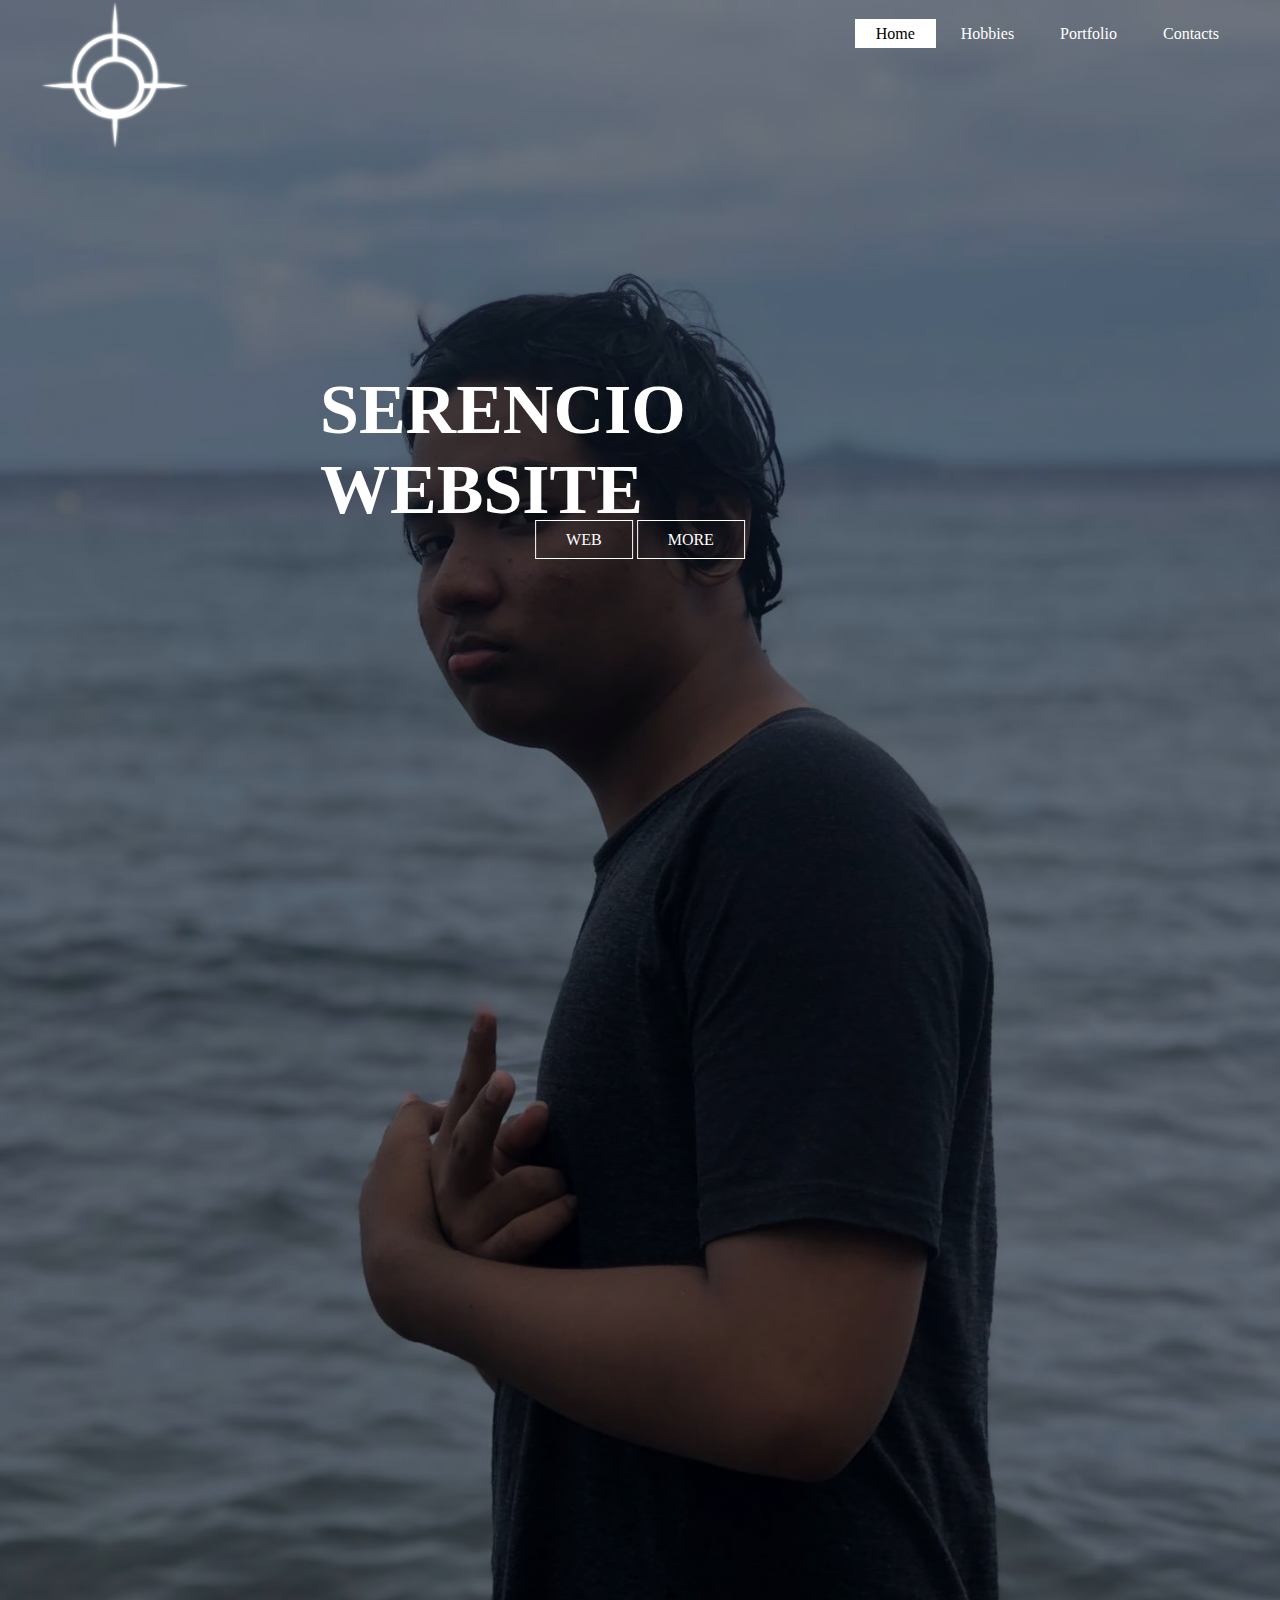
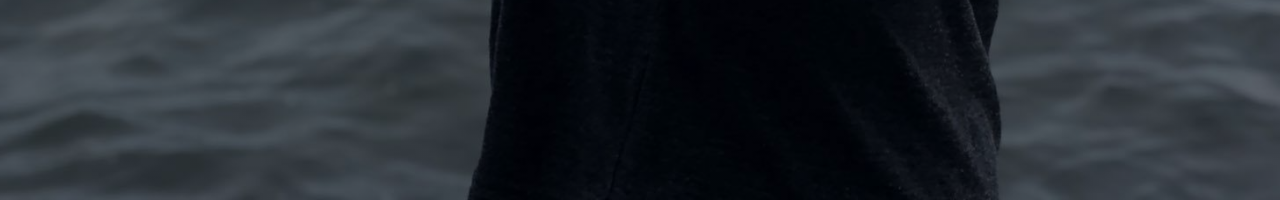
<file: index.html>
﻿<!DOCTYPE html>
<html>
<head>
    <title>Welcome to Serencio's Website</title>
    <link rel="stylesheet" type="text/css" href="style.css">
    </head>
    <body>
<header>
    <div class="main">
        <div class="logo">
            <img src="logo.png.png">
                 </div>
        <ul>
            <li class="active"><a href="#">Home</a></li> 
            <li><a href="hobbies.html">Hobbies</a></li> 
            <li><a href="portfolio.html">Portfolio</a></li> 
            <li><a href="contact.html">Contacts</a></li> 
        </ul>
    </div>    
        <div class="title">
            <h1>SERENCIO WEBSITE</h1> 
        </div>
        
        <div class="button">
            <a href="#" class="btn">WEB</a>
            <a href="#" class="btn">MORE</a>
        </div>
    </div>
        </header>
    </body>
        </html>
</file>
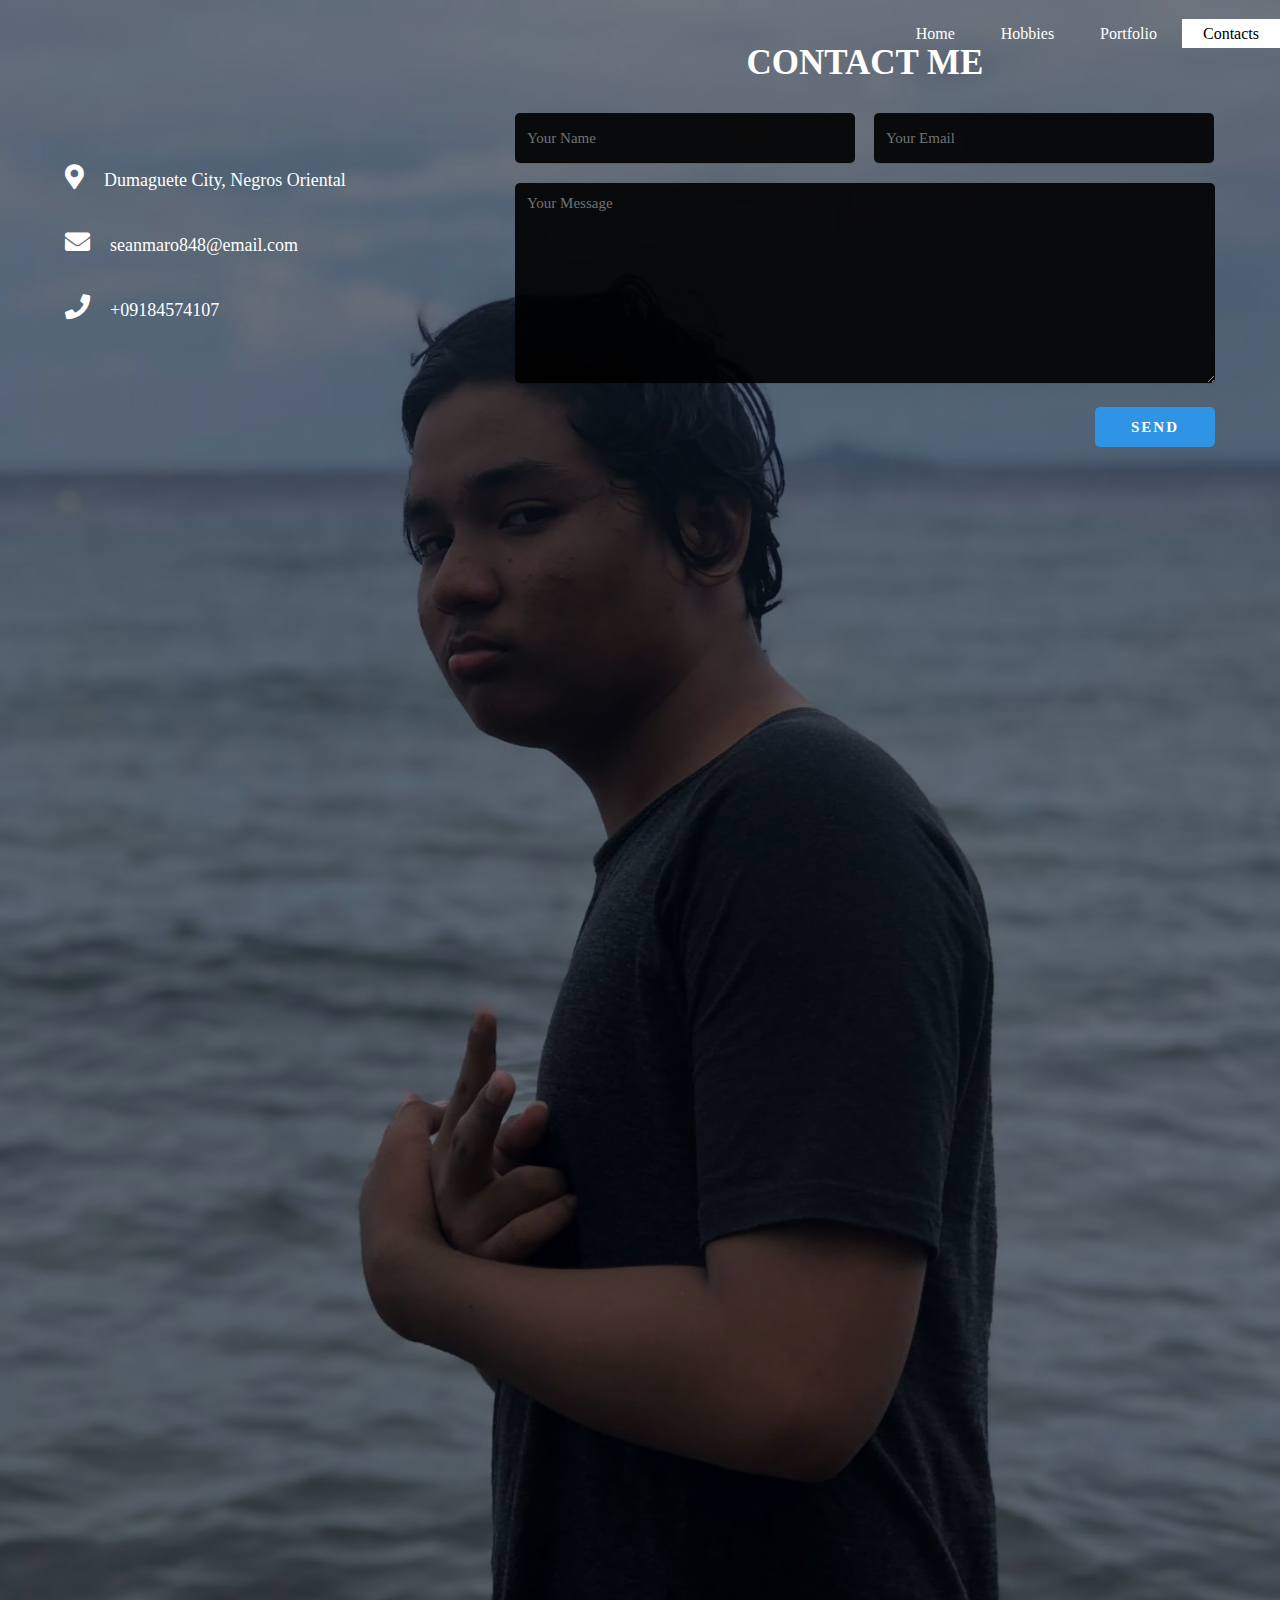
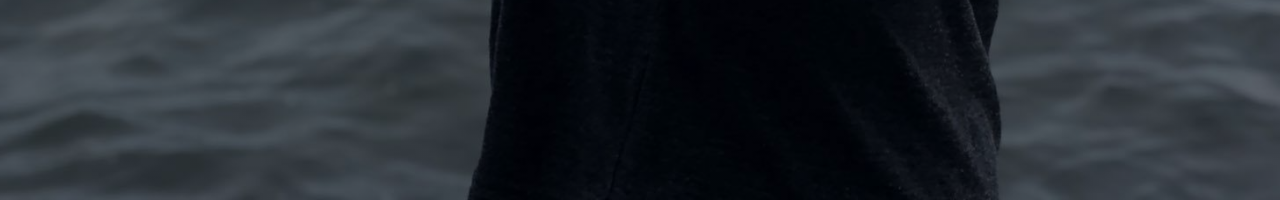
<file: contact.html>
<!DOCTYPE html>
<html lang="en" dir="ltr">
  <head>
    <meta charset="utf-8">
    <meta name="viewport" content="width=device-width, initial-scale=1.0">
    <title>Contact Page</title>
    <link rel="stylesheet" href="contact.css">
    <link rel="stylesheet" href="https://cdnjs.cloudflare.com/ajax/libs/font-awesome/5.13.1/css/all.min.css">
  </head>
  <body>
<header>
    <div class="main">
                 </div>
        <ul>
            <li><a href="index.html">Home</a></li> 
            <li><a href="hobbies.html">Hobbies</a></li> 
            <li><a href="portfolio.html">Portfolio</a></li> 
            <li class="active"><a href="contact.html">Contacts</a></li> 
        </ul>
    </div>  
    <div class="contact-section">
      <div class="contact-info">
        <div><i class="fas fa-map-marker-alt"></i>Dumaguete City, Negros Oriental</div>
        <div><i class="fas fa-envelope"></i>seanmaro848@email.com</div>
        <div><i class="fas fa-phone"></i>+09184574107</div>
      </div>
      <div class="contact-form">
        <h2>Contact Me</h2>
        <form class="contact" action="" method="post">
          <input type="text" name="name" class="text-box" placeholder="Your Name" required>
          <input type="email" name="email" class="text-box" placeholder="Your Email" required>
            <textarea name="message" rows="5" placeholder="Your Message" required></textarea>
          <input type="submit" name="submit" class="send-btn" value="Send">
          </form>
      </div>
    </div>
    

  </body>
</html>
</file>
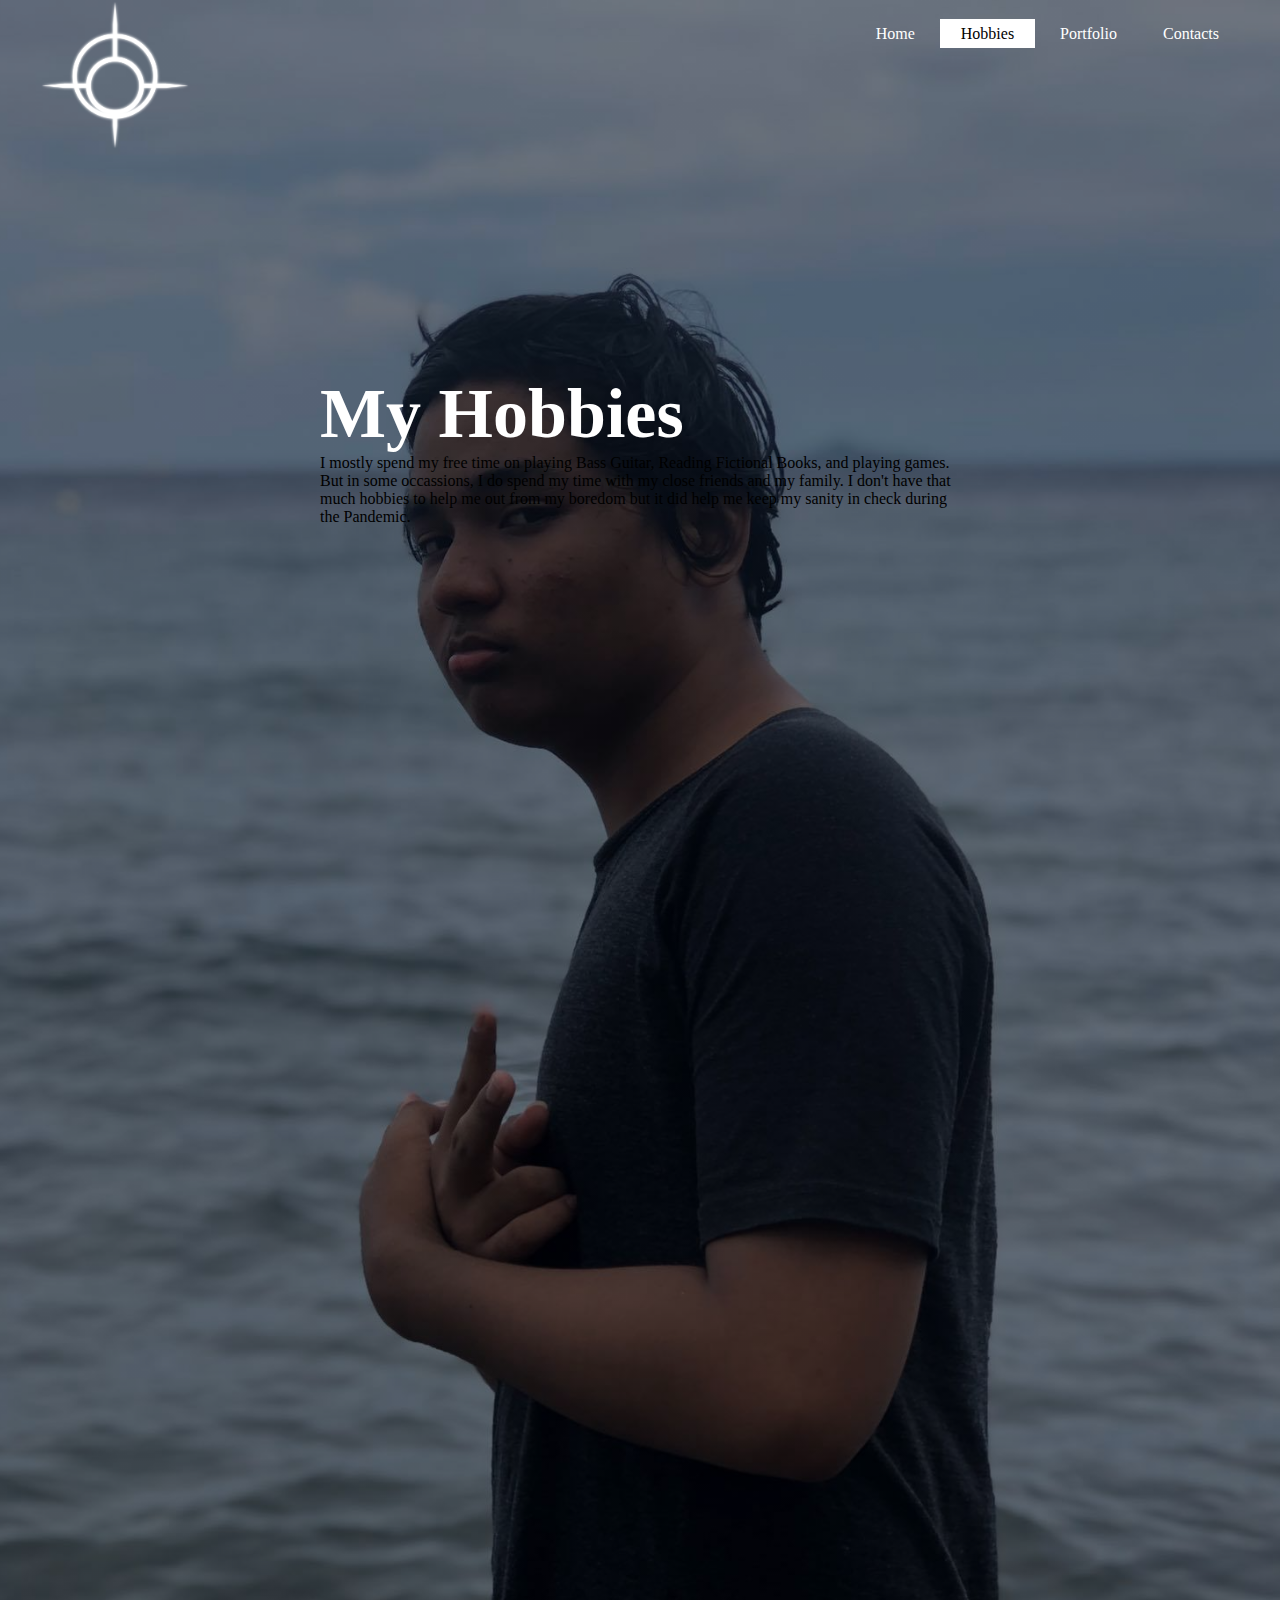
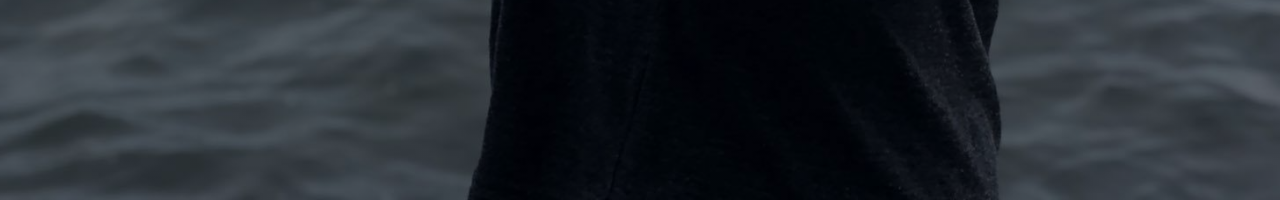
<file: hobbies.html>
<!DOCTYPE html>
<html>
<head>
    <title>Welcome to Serencio's Website</title>
    <link rel="stylesheet" type="text/css" href="style.css">
    </head>
    <body>
<header>
    <div class="main">
        <div class="logo">
            <img src="logo.png.png">
                 </div>
        <ul>
            <li><a href="index.html">Home</a></li>  
            <li class="active"><a href="hobbies.html">Hobbies</a></li> 
            <li><a href="portfolio.html">Portfolio</a></li> 
            <li><a href="contact.html">Contacts</a></li> 
        </ul>
    </div>    
        <div class="title">
            <h1>My Hobbies</h1> 
            <p>I mostly spend my free time on playing Bass Guitar, Reading Fictional Books, and playing games. But in some occassions, I do spend my time with my close friends and my family. I don't have that much hobbies to help me out from my boredom but it did help me keep my sanity in check during the Pandemic.</p>
        </div>
    </div>
        </header>
    </body>
        </html>
</file>
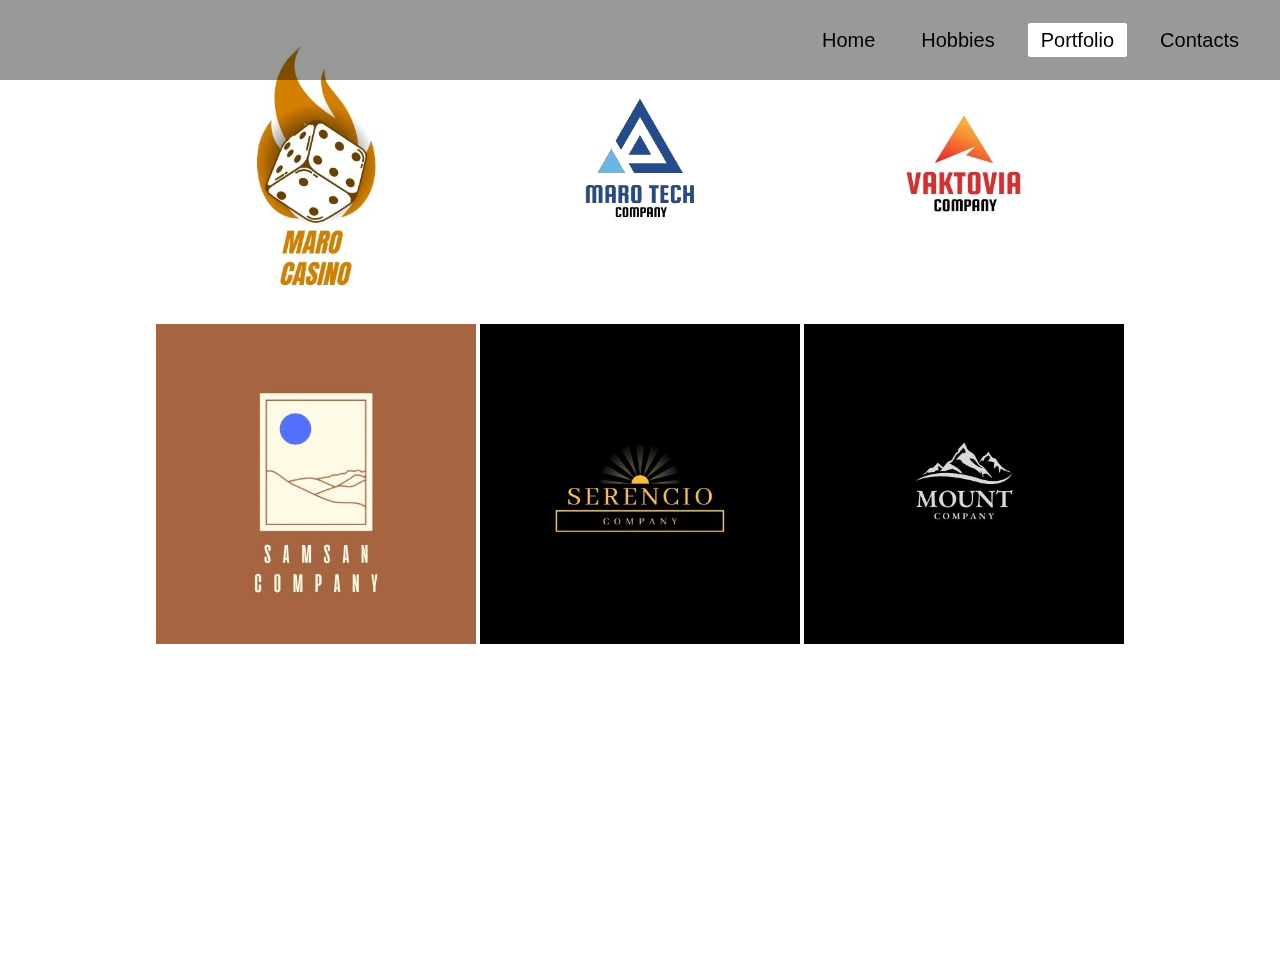
<file: portfolio.html>
﻿<!DOCTYPE html>
<html lang="en">
<head>
	<meta charset="UTF-8">
	<title>Serencio Portfolio</title>
	<link rel="stylesheet" href="portfolio.css">
    <style>
        h1 {color:green}
        img{width: 25%; height: 50%}


</style>
    
    </head>
    
<body>
    <div class="wrapper">
			<nav class="navbar">
				<ul>
					<li><a href="index.html">Home</a></li>
					<li><a href="hobbies.html">Hobbies</a></li>
					<li><a class="active" href="portfolio.html">Portfolio</a></li>
					<li><a href="contact.html">Contacts</a></li>
				</ul>
			</nav>
    <center>
        
<img src="Maro Casino.jpg">        
<img src="Maro tech.jpg">
<img src="Vaktovia Company.jpg">
<img src="Samsan Company.jpg">
<img src="Serencio Company.jpg">
<img src="Mount Company.jpg">
<img src="logo.png.png">
        
    </center>        
    
    </div>
    </body>
</html>
</file>
<file: style.css>
﻿*{
    margin: 0;
    padding: 0;
    font-family: Century Gothic;
}

header{ 
    background-image:linear-gradient(rgba(0,0,0,0.5),rgba(0,0,0,0.5)), url(sean\ background.jpg);
    height: 200vh;
    background-size: cover;
    background-position: center;
}

ul{
    list-style-type: none;
    float: right;
    margin-top: 25px;
}

ul li{
    display: inline-block;
}

ul li a{
    text-decoration: none;
    color: #fff; 
    padding: 5px 20px;
    border: 1px solid transparent;
    transition: 0.6s ease; 
}

ul li a:hover{
    background-color: #fff;
    color: black;
}

ul li.active a{
     background-color: #fff;
    color: black;
}
    
.logo img{
    float: left;
    width: 150px;
    height: auto;
}


.main{
    max-width: 1200px;
    margin: auto;
}

.title{
    position: absolute;
    top: 50%;
    left: 50%;
    transform: translate(-50%,-50%);
}       

.title h1{
    color: #fff;
    font-size: 70px;
}

.button{
    position: absolute;
    top: 60%;
    left: 50%;
    transform: translate(-50%,-50%);
}

.btn{
    border: 1px solid #fff;
    padding: 10px 30px;
    color: white;
    text-decoration: none;
    transition: 0.6s ease;

    
}

.btn:hover{
    background-color: #fff;
    color: black;
}
</file>
<file: contact.css>
@import url('https://fonts.googleapis.com/css2?family=Poppins:wght@400;500;600;700&display=swap');

*{
  margin: 0;
  padding: 0;
  box-sizing: border-box;
  font-family: "Poppins", sans-serif;
}

body{
  min-height: 100vh;
  background: url(sean\ background.jpg) no-repeat;
  background-size: cover;
  display: flex;
  justify-content: center;
  align-items: center;
}

.contact-section{
  width: 100%;
  display: flex;
  justify-content: center;
  align-items: center;
}

.contact-info{
  color: #fff;
  max-width: 500px;
  line-height: 65px;
  padding-left: 50px;
  font-size: 18px;
}

.contact-info i{
  margin-right: 20px;
  font-size: 25px;
}

.contact-form{
  max-width: 700px;
  margin-right: 50px;
}

.contact-info, .contact-form{
  flex: 1;
}

.contact-form h2{
  color: #fff;
  text-align: center;
  font-size: 35px;
  text-transform: uppercase;
  margin-bottom: 30px;
}

.contact-form .text-box{
  background: #000;
  color: #fff;
  border: none;
  width: calc(50% - 10px);
  height: 50px;
  padding: 12px;
  font-size: 15px;
  border-radius: 5px;
  box-shadow: 0 1px 1px rgba(0, 0, 0, 0.1);
  margin-bottom: 20px;
  opacity: 0.9;
}

.contact-form .text-box:first-child{
  margin-right: 15px;
}

.contact-form textarea{
  background: #000;
  color: #fff;
  border: none;
  width: 100%;
  padding: 12px;
  font-size: 15px;
  min-height: 200px;
  max-height: 400px;
  resize: vertical;
  border-radius: 5px;
  box-shadow: 0 1px 1px rgba(0, 0, 0, 0.1);
  margin-bottom: 20px;
  opacity: 0.9;
}

.contact-form .send-btn{
  float: right;
  background: #2E94E3;
  color: #fff;
  border: none;
  width: 120px;
  height: 40px;
  font-size: 15px;
  font-weight: 600;
  text-transform: uppercase;
  letter-spacing: 2px;
  border-radius: 5px;
  cursor: pointer;
  transition: 0.3s;
  transition-property: background;
}

.contact-form .send-btn:hover{
  background: #0582E3;
}

@media screen and (max-width: 950px){
  .contact-section{
    flex-direction: column;
  }

  .contact-info, .contact-form{
    margin: 30px 50px;
  }

  .contact-form h2{
    font-size: 30px;
  }

  .contact-form .text-box{
    width: 100%;
  }
}

/*css for alert messages*/

.alert-success{
  z-index: 1;
  background: #D4EDDA;
  font-size: 18px;
  padding: 20px 40px;
  min-width: 420px;
  position: fixed;
  right: 0;
  top: 10px;
  border-left: 8px solid #3AD66E;
  border-radius: 4px;
}

.alert-error{
  z-index: 1;
  background: #FFF3CD;
  font-size: 18px;
  padding: 20px 40px;
  min-width: 420px;
  position: fixed;
  right: 0;
  top: 10px;
  border-left: 8px solid #FFA502;
  border-radius: 4px;
}
*{
    margin: 0;
    padding: 0;
    font-family: Century Gothic;
}

header{ 
    background-image:linear-gradient(rgba(0,0,0,0.5),rgba(0,0,0,0.5)), url(sean\ background.jpg);
    height: 200vh;
    background-size: cover;
    background-position: center;
}

ul{
    list-style-type: none;
    float: right;
    margin-top: 25px;
}

ul li{
    display: inline-block;
}

ul li a{
    text-decoration: none;
    color: #fff; 
    padding: 5px 20px;
    border: 1px solid transparent;
    transition: 0.6s ease; 
}

ul li a:hover{
    background-color: #fff;
    color: black;
}

ul li.active a{
     background-color: #fff;
    color: black;
}
    
.logo img{
    float: left;
    width: 150px;
    height: auto;
}


.main{
    max-width: 1200px;
    margin: auto;
}

.title{
    position: absolute;
    top: 50%;
    left: 50%;
    transform: translate(-50%,-50%);
}       

.title h1{
    color: #fff;
    font-size: 70px;
}

.button{
    position: absolute;
    top: 60%;
    left: 50%;
    transform: translate(-50%,-50%);
}

.btn{
    border: 1px solid #fff;
    padding: 10px 30px;
    color: white;
    text-decoration: none;
    transition: 0.6s ease;

    
}

.btn:hover{
    background-color: #fff;
    color: black;
}
</file>
<file: portfolio.css>
*{
	padding: 0;
	margin: 0;
}
.wrapper{
	background-size: cover;
	height: 100vh;
}
.navbar{
	position: fixed;
	height: 80px;
	width: 100%;
	top: 0;
	left: 0;
	background: rgba(0,0,0,0.4);
}
.navbar .logo{
	width: 140px;
	height: auto;
	padding: 20px 100px;
}
.navbar ul{
	float: right;
	margin-right: 20px;
}
.navbar ul li{
	list-style: none;
	margin: 0 8px;
	display: inline-block;
	line-height: 80px;
}
.navbar ul li a{
	font-size: 20px;
	font-family: 'Roboto', sans-serif;
	color: black;
	padding: 6px 13px;
	text-decoration: none;
	transition: .4s;
}
.navbar ul li a.active,
.navbar ul li a:hover{
	background: #fff;
	border-radius: 2px;
}
.wrapper .center{
	position: absolute;
	left: 50%;
	top: 55%;
	transform: translate(-50%, -50%);
	font-family: sans-serif;
	user-select: none;
}
.center h1{
	color: black;
	font-size: 70px;
	width: 900px;
	font-weight: bold;
	text-align: center;
}
.center h2{
	color: black;
	font-size: 70px;
	font-weight: bold;
	margin-top: 10px;
	width: 885px;
	text-align: center;
}
.center .buttons{
	margin: 35px 280px;
}
.buttons button{
	height: 50px;
	width: 150px;
	font-size: 18px;
	font-weight: 600;
	color: #ffb3b3;
	background: red;
	outline: none;
	cursor: pointer;
	border: 1px solid #cc0000;
	border-radius: 25px;
	transition: .4s;
}
.buttons .btn2{
	margin-left: 25px;
}
.buttons button:hover{
	background: #cc0000;
}
</file>
